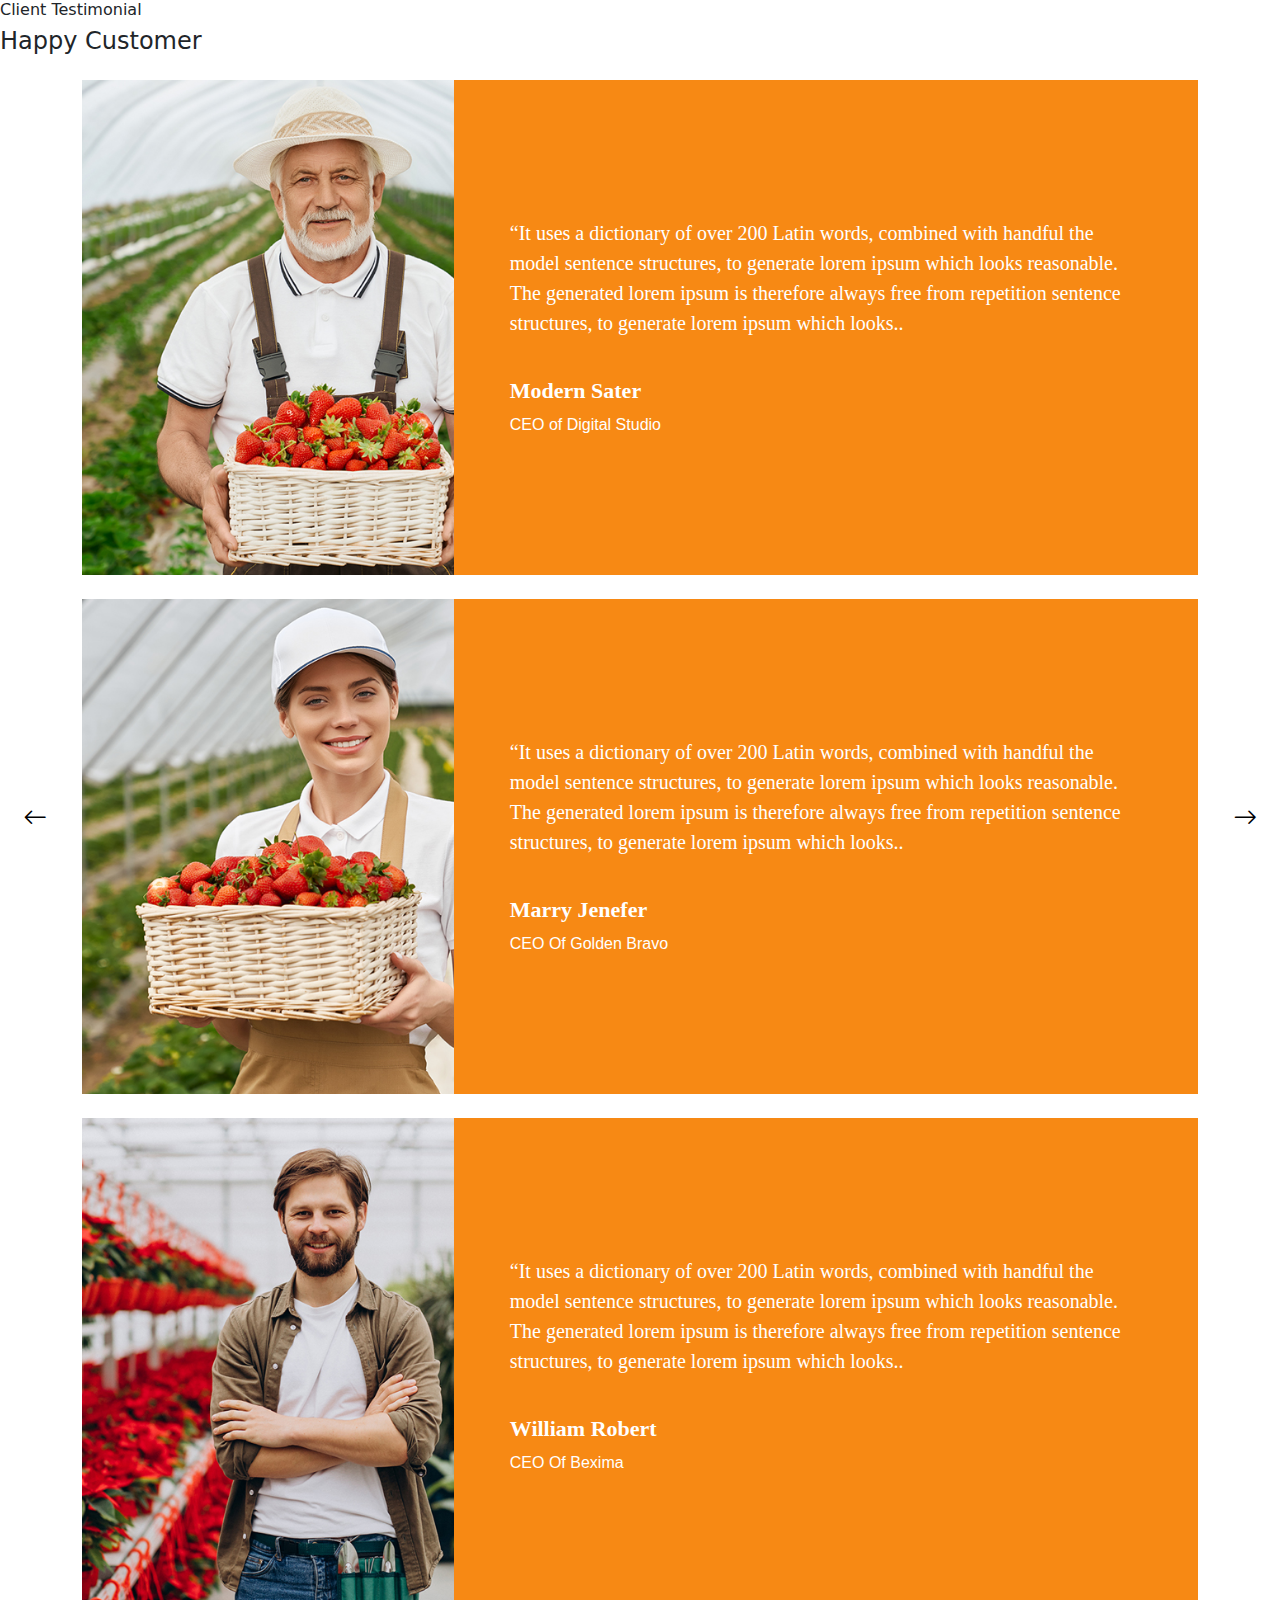
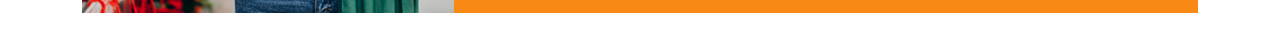
<file: header.html>
<!DOCTYPE html>
<html lang="en">

<head>
    <meta charset="UTF-8">
    <meta name="viewport" content="width=device-width, initial-scale=1.0">
    <title>Carousel with Custom Indicators</title>
    <link href="https://cdn.jsdelivr.net/npm/bootstrap@5.3.0-alpha3/dist/css/bootstrap.min.css" rel="stylesheet">
    <link href="https://cdn.jsdelivr.net/npm/bootstrap-icons/font/bootstrap-icons.css" rel="stylesheet">
    <style>
        /* Custom indicators */
        .customindicator {
            position: absolute;
            top: 50%;
            transform: translateY(-50%);
            display: flex;
            justify-content: center;
            align-items: center;
            width: 50px;
            height: 50px;
            background-color: white;
            border: 2px solid #ffffff;
            border-radius: 50%;
            cursor: pointer;
            z-index: 10;
            transition: all 0.3s ease;
        }

        .customindicator:hover {
            background-color: orange;
            color: white;
        }

        .customindicator i {
            font-size: 24px;
        }

        .customprev {
            left: 10px;
        }

        .customnext {
            right: 10px;
        }

        /* Carousel height */
        .custom-carousel-item img {
            width: 100;
            background-position: center;
            height: 32vh;
            object-fit: cover;
        }

        /* Background for text container */
        .bg-orange {
            /* background-color: orange; */
            border-radius: 8px;
            padding: 5%;
        }
            
        .bg-orange p{
            font-family: ltim,cursive;
            font-size: 20px;
        }
        
        .bg-orange h2{
            font-family: ltim,cursive;
            font-weight: 600;
            font-size: 22px;
        }

        .bg-orange span{
            font-family: outfit,sans-serif;
            font-weight: 400;
            font-size: 16px;
        }
        .text-white {
            color: white;
        }

        /* ... your existing styles ... */

        /* Remove gap between image and text columns */
        .custom-carousel-item .row {
            margin-left: 0;
            margin-right: 0;
        }

        .custom-carousel-item .col-md-6 {
            padding-left: 0;
            padding-right: 0;
        }

        /* Try pulling the image a bit to the right */
        .custom-carousel-item .col-md-6:first-child img {
            margin-right: -85%;
            /* adjust this value as needed */
            display: block;
            /* remove inline space */
        }

        .testimonial-img1 {
            background-image: url("test1.jpg");
            background-size: cover;
            height: 55vh;
            /* width: 100%; */
        }
        .testimonial-img2 {
            background-image: url("test2.jpg");
            background-size: cover;
            height: 55vh;
            /* width: 100%; */
        }

          .testimonial-img3 {
            background-image: url("test3.jpg");
            background-size: cover;
            height: 55vh;
            /* width: 100%; */
        }

        .row-orange {
            background-color:#F78914;
        }

        /* Hide indicators on large screens */
.carouselindicator {
  display: none;
}
 

@media (max-width: 768px) {
    /* Hide indicators on large screens */
.carouselindicator {
  display:flex;
  justify-content: center;
    gap: 8px; /* Add spacing between indicators */
    position: absolute;
    bottom: 10px; /* Position them at the bottom */
    left: 50%;
    transform: translateX(-50%);
    z-index: 10;
  }

.customprev {
    display: none;
}
.customnext{
    display: none;
}
}
    
  .carousel-inner h3{
    align-items: center;
    font-size: 65px;
  }
 </style>
</head>

<body>

<div id="mainCarousel" class="carousel slide" data-bs-ride="carousel">
<div class="carouselindicator position-absolute">
    <button type="button" data-bs-target="#mainCarousel" data-bs-slide-to="0" class="active"></button>
    <button type="button" data-bs-target="#mainCarousel" data-bs-slide-to="1"></button>
    <button type="button" data-bs-target="#mainCarousel" data-bs-slide-to="2"></button>
</div>
    <div class="carousel-inner">
        <h6>Client Testimonial</h6>
        <h4>Happy Customer</h4>
        <!-- Slide 1 -->
        <div class="custom-carousel-item active">
            <div class="container my-4">
                <div class="row align-items-center row-orange">
                    <!-- Image Section -->
                    <div class="col-md-4 testimonial-img1">
                    </div>
                    <!-- Text Section -->
                    <div class="col-md-8 bg-orange text-white rounded">
                        <p>
                            “It uses a dictionary of over 200 Latin words, combined with handful the model
                            sentence structures, to generate lorem ipsum which looks reasonable. The generated
                            lorem ipsum is therefore always free from repetition sentence structures, to
                            generate lorem ipsum which looks..</p><br>
                        <h2>Modern Sater</h2>
                        <span>CEO of Digital Studio</span>
                    </div>
                </div>
            </div>
        </div>

        <!-- Slide 2 -->
        <div class="custom-carousel-item">
            <div class="container my-4">
                <div class="row align-items-center row-orange">
                    <!-- Image Section -->
                    <div class="col-md-4 testimonial-img2">
                    </div>
                    <!-- Text Section -->
                    <div class="col-md-8 bg-orange text-white rounded">
                        <p> “It uses a dictionary of over 200 Latin words, combined with handful the model sentence structures, to generate lorem ipsum which looks reasonable. The generated lorem ipsum is therefore always free from repetition sentence structures, to generate lorem ipsum which looks..</p>
                        <br>
                        <h2>Marry Jenefer</h2>
                        <span>CEO Of Golden Bravo</span>
                    </div>
                </div>
            </div>
        </div>

        <!-- Slide 3 -->
        <div class="custom-carousel-item">
            <div class="container my-4">
                <div class="row align-items-center row-orange">
                    <!-- Image Section -->
                    <div class="col-md-4 testimonial-img3">
                    </div>
                    <!-- Text Section -->
                    <div class="col-md-8 bg-orange text-white rounded">
                        <p>
                            “It uses a dictionary of over 200 Latin words, combined with handful the model
                            sentence structures, to generate lorem ipsum which looks reasonable. The generated
                            lorem ipsum is therefore always free from repetition sentence structures, to
                            generate lorem ipsum which looks..</p><br>
                        <h2>William Robert</h2>
                        <span>CEO Of Bexima</span>
                    </div>
                </div>
            </div>
        </div>
    </div>

    <!-- Custom Indicators -->
    <button class="customindicator customprev" type="button" data-bs-target="#mainCarousel" data-bs-slide="prev">
        <i class="bi bi-arrow-left"></i>
    </button>
    <button class="customindicator customnext" type="button" data-bs-target="#mainCarousel" data-bs-slide="next">
        <i class="bi bi-arrow-right"></i>
    </button>
</div>


    <script src="https://cdn.jsdelivr.net/npm/bootstrap@5.3.0-alpha3/dist/js/bootstrap.bundle.min.js"></script>
</body>

</html>
</file>
